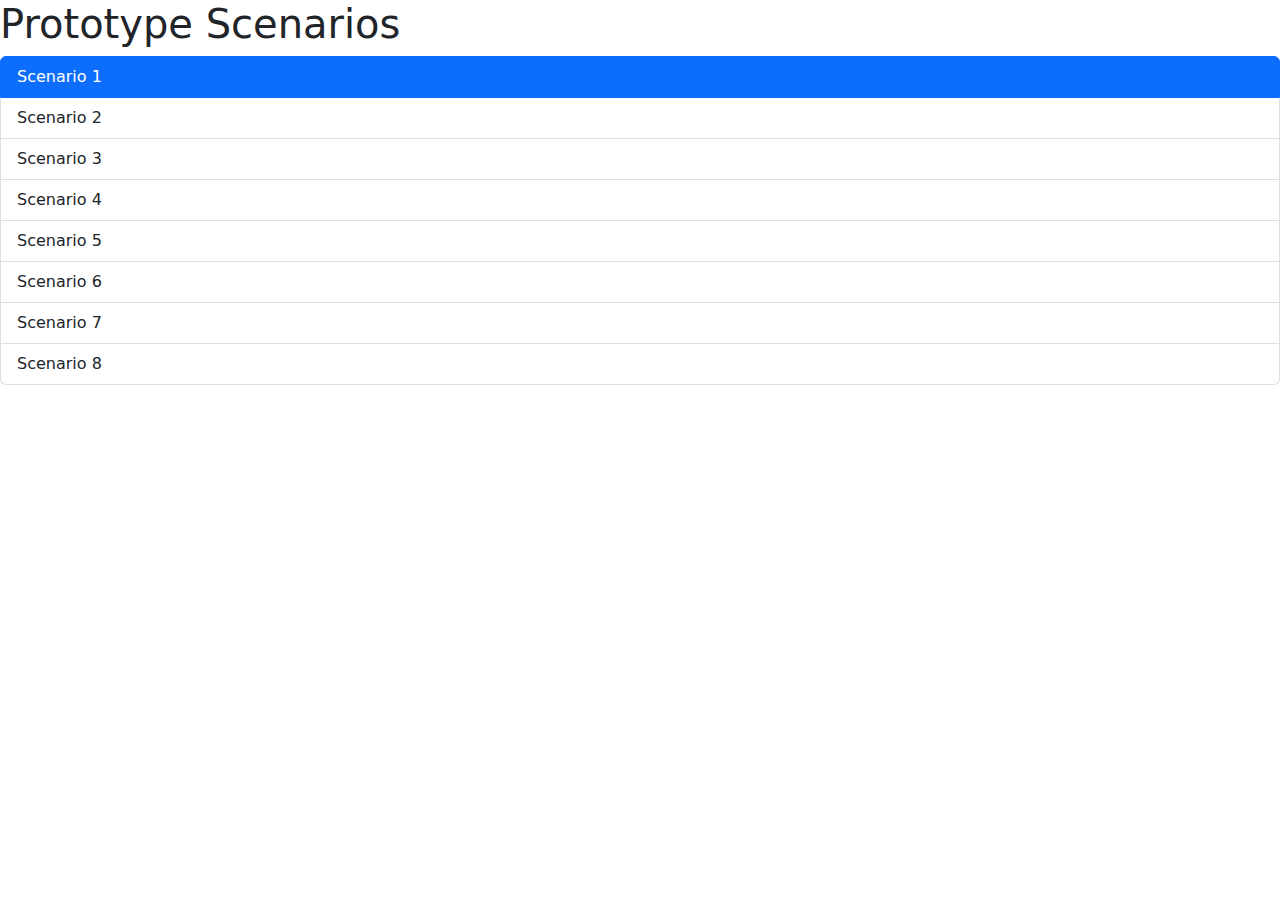
<file: PrototypeHomePage.html>
<!DOCTYPE html>
<html lang="en">
<head>
    <meta charset="UTF-8">
    <link rel="stylesheet" href="css/bootstrap.css">
    <title>Prototype Scenarios</title>
</head>
<body>
<h1>Prototype Scenarios</h1>
<div class="list-group">
    <a href="./Scenario1.html" class="list-group-item list-group-item-action active">Scenario 1</a>
    <a href="./Scenario2.html" class="list-group-item list-group-item-action">Scenario 2</a>
    <a href="./Scenario3.html" class="list-group-item list-group-item-action">Scenario 3</a>
    <a href="./Scenario4.html" class="list-group-item list-group-item-action">Scenario 4</a>
    <a href="./Scenario5.html" class="list-group-item list-group-item-action">Scenario 5</a>
    <a href="./Scenario6.html" class="list-group-item list-group-item-action">Scenario 6</a>
    <a href="./Scenario7.html" class="list-group-item list-group-item-action">Scenario 7</a>
    <a href="./Scenario8.html" class="list-group-item list-group-item-action">Scenario 8</a>
</div>

</body>
</html>
</file>
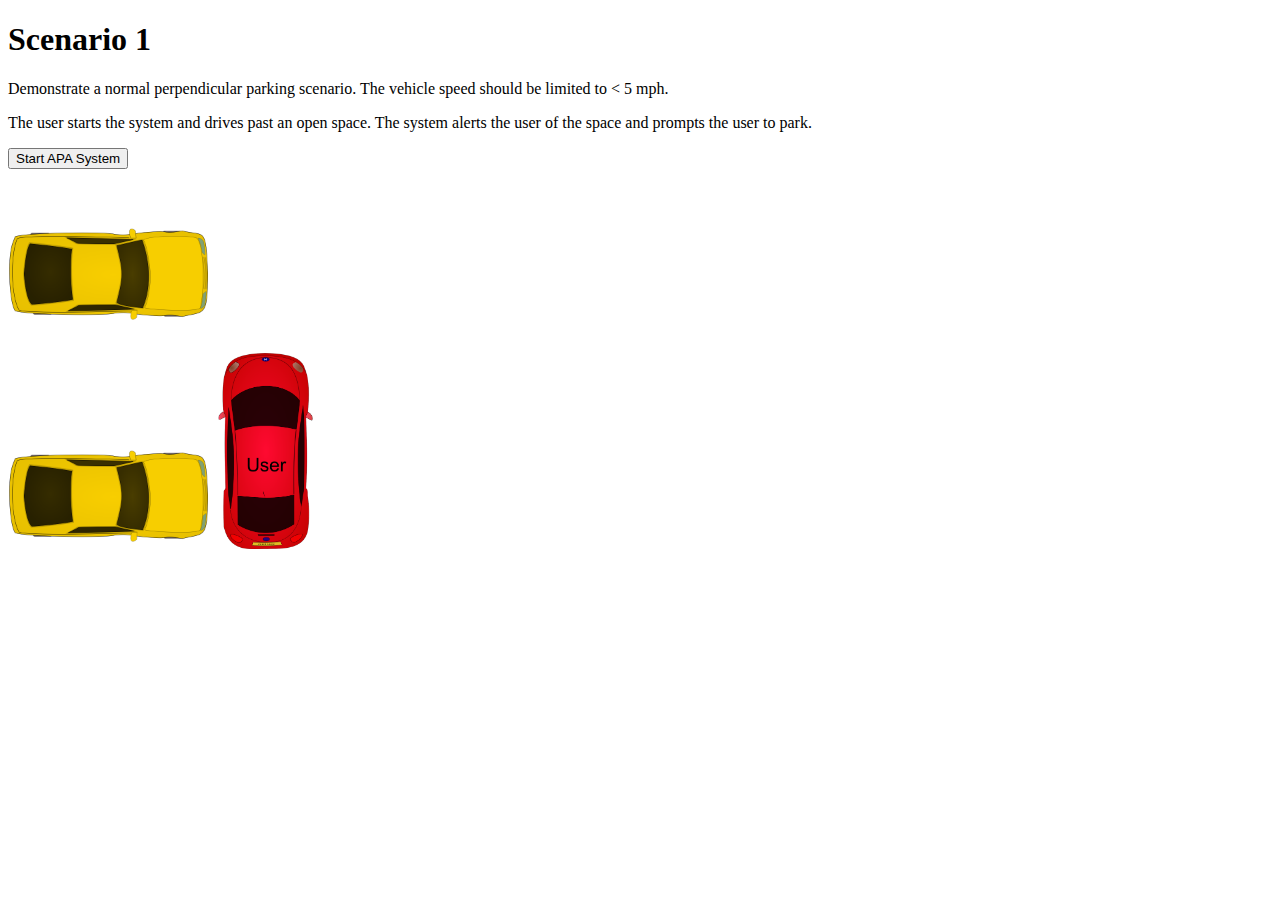
<file: Scenario1.html>
<!DOCTYPE html>
<html lang="en" xmlns="http://www.w3.org/1999/html">
<head>
    <meta charset="UTF-8">
    <title>APA1 Scenario 1</title>
    <style>

        .parent {
            position: relative;
        }

        .child {
            position: absolute;
            margin-bottom: 5px;
            margin-top: 5px;
        }

        #user-car {
            top: 200px;
            left: 210px;
        }

        .animate-scan {
            animation-name: move-forward;
            animation-duration: 2s;
            animation-fill-mode: forwards;
        }

        .animate-park {
            animation: perpendicular-park 2s;
            /* Preserve the effect of the animation at ending */
            animation-fill-mode: forwards;
        }

        .reset {
            animation-name: reset;
            animation-fill-mode: forwards;
        }

        @keyframes reset {
            from {
                margin-top:100px;
                margin-left: 0px;
            }
            to {
                margin-top: 200px;
                margin-left: 220px;
            }
        }

        @keyframes move-forward {

            from {
                margin-top: 200px;
                margin-left: 220px;
            }

            to {
                margin-top: 0px;
                margin-left: 220px;
            }
        }

        @keyframes perpendicular-park {
            from {
                margin-top: 0px;
                margin-left: 220px;
            }
            50% {
                margin-top: 85px;
                margin-left: 220px;
            }
            to {
                margin-top:115px;
                margin-left: 50px;
                -webkit-transform: rotate(90deg);
            }
        }
    </style>
</head>
<body>
    <h1>Scenario 1</h1>
    <p>Demonstrate a normal perpendicular parking scenario. The vehicle speed should be limited to < 5 mph. </p>
    <p>The user starts the system and drives past an open space. The system alerts the user of the space and prompts
        the user to park. </p>
    <div class="parent">
        <button onclick="scan()" style="alignment: right">Start APA System</button>
        <div id="afterPark" style="display: none">
            <button onclick="park()" style="alignment: right">Park</button> <br>
            <button onclick="back()" style="alignment: right">Reset</button>
        </div>
        <br>
        <div id="beforePark" class="child parked-cars" style="display: inline-block">
            <img src="./img/car_topview_right.png" width="200" alt="Image of yellow car facing right"><br><br>
            <img src="./img/car_topview_right.png" width="200" alt="Image of yellow car facing right">
        </div>
        <div id="user-car" class="child" style="display: inline-block">
            <img id="user-car-img" src="./img/red_user_car.png" width="95" alt="Image of red car facing the top of the page with 'user' label">
        </div>
    </div>
    <script>
        function scan() {
            var targetElement = document.getElementById("user-car");
            // Changing user-car's class to "animate-scan" triggers the animations
            targetElement.className = "animate-scan";

            var after = document.getElementById("afterPark");
            after.style.display = "block";
        }
        function park() {
            console.log("Parking");
            var targetElement = document.getElementById("user-car");
            targetElement.className = "animate-park";
        }
        function back() {
            var targetElement = document.getElementById("user-car");
            targetElement.className = "reset";

            var after = document.getElementById("afterPark");
            after.style.display = "none";
        }
    </script>
</body>
</html>
</file>
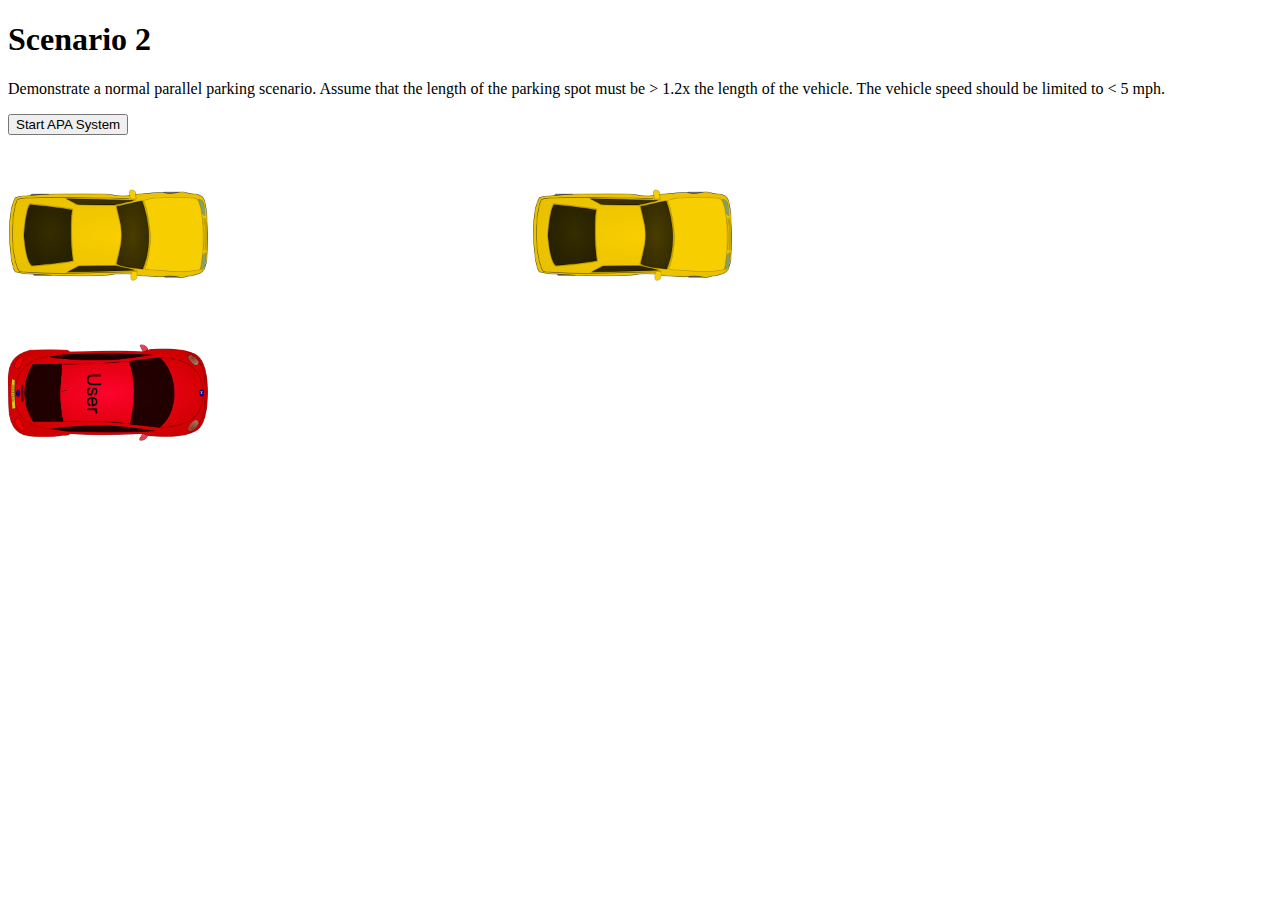
<file: Scenario2.html>
<!DOCTYPE html>
<html lang="en">
<head>
    <meta charset="UTF-8">
    <title>APA1 Scenario 2</title>
    <style>
        .parent {
            position: relative;
        }

        .child {
            position: absolute;
            margin-bottom: 5px;
            margin-top: 5px;
        }

        .animate-scan {
            animation-name: move-forward;
            animation-duration: 2s;
            animation-fill-mode: forwards;
        }

        .animate-park {
            animation: parallel-park 4s;
            /* Preserve the effect of the animation at ending */
            animation-fill-mode: forwards;
        }

        .reset {
            animation-name: reset;
            animation-fill-mode: forwards;
        }

        @keyframes reset {
            to {
                margin-top: 0px;
                margin-right: -200px;
            }
        }

        @keyframes move-forward {

            from {
                margin-top: 0px;
                margin-right: 120px;
            }

            to {
                margin-top: 0px;
                margin-left: 500px;
            }
        }

        @keyframes move_backward {
            from {
                margin-top: 0px;
                margin-left: 300px;
            }
            to {
                margin-top: 0px;
                margin-left: 250px;
            }
        }

        @keyframes parallel-park {
            from {
                margin-top: 0px;
                margin-left: 500px;
            }
            50% {
                margin-left: 250px;
                margin-top: 30px;
                -webkit-transform: rotate(18deg);
            }
            to {
                margin-top:-150px;
                margin-left: 250px;
            }
        }
    </style>
</head>
<body>
    <h1>Scenario 2</h1>
    <p>Demonstrate a normal parallel parking scenario. Assume that the length of the parking spot must be > 1.2x the length of the vehicle. The vehicle speed should be limited to < 5 mph.</p>
    <div class="parent">
        <button onclick="scan()" style="alignment: right">Start APA System</button>
        <div id="afterPark" style="display: none">
            <button onclick="park()" style="alignment: right">Park</button> <br>
            <button onclick="back()" style="alignment: right">Reset</button>
        </div>
    </div>
    <div id="beforePark">
        <img src="./img/car_topview_right.png" width="200" style="margin-right: 200px" alt="Image of yellow car facing right">
        <img src="./img/car_topview_right.png" width="200" style="margin-left: 120px" alt="Image of yellow car facing right"><br>
    </div>
    <div id="user-car" class="child">
        <img src="./img/red_user_car_right.png" width="200" alt="Image of red car facing right with 'user' label">
    </div>

<script>
    function scan() {
        var targetElement = document.getElementById("user-car");
        // Changing user-car's class to "animate-scan" triggers the animations
        targetElement.className = "animate-scan";

        var after = document.getElementById("afterPark");
        after.style.display = "block";
    }

    function park() {
        console.log("Parking");
        var targetElement = document.getElementById("user-car");
        targetElement.className = "animate-park";
    }

    function back() {
        var targetElement = document.getElementById("user-car");
        targetElement.className = "reset";

        var after = document.getElementById("afterPark");
        after.style.display = "none";
    }
</script>

</body>
</html>
</file>
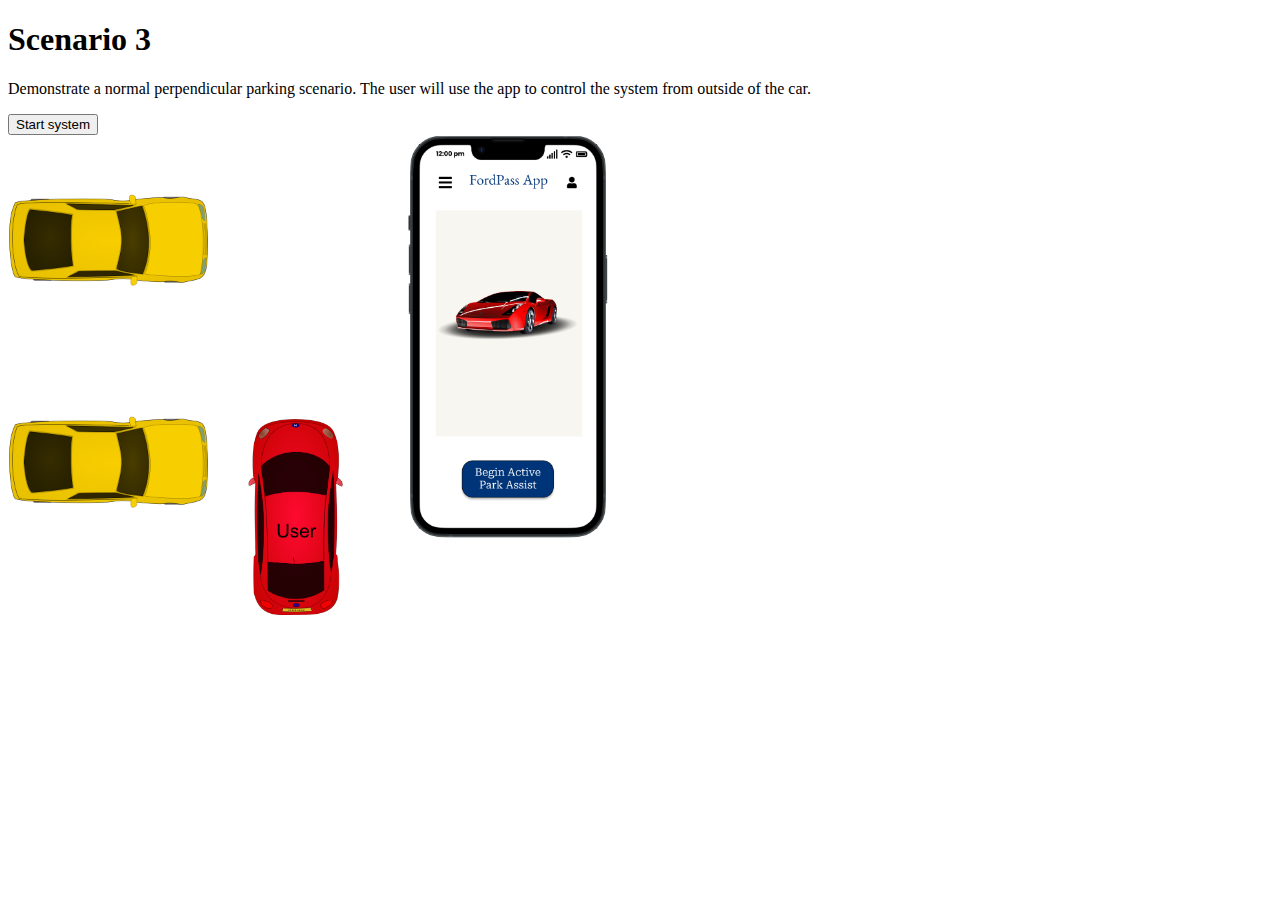
<file: Scenario3.html>
<!DOCTYPE html>
<html lang="en" xmlns="http://www.w3.org/1999/html">
<head>
    <meta charset="UTF-8">
    <title>APA1 Scenario 3</title>
    <style>

        .parent {
            position: relative;
        }

        .app {
            position: absolute;
            margin-left: 400px;
        }

        .child {
            position: absolute;
            margin-bottom: 5px;
            margin-top: 5px;
        }

        #user-car {
            top: 300px;
            left: 240px;
        }

        .animate-scan {
            animation-name: move-forward;
            animation-duration: 2s;
            animation-fill-mode: forwards;
        }

        .animate-park {
            animation: perpendicular-park 2s;
            /* Preserve the effect of the animation at ending */
            animation-fill-mode: forwards;
        }

        .reset {
            animation-name: reset;
            animation-fill-mode: forwards;
        }

        @keyframes reset {
            from {
                margin-top:100px;
                margin-left: 0px;
            }
            to {
                margin-top: 300px;
                margin-left: 240px;
            }
        }

        @keyframes move-forward {

            from {
                margin-top: 300px;
                margin-left: 240px;
            }

            to {
                margin-top: 0px;
                margin-left: 240px;
            }
        }

        @keyframes perpendicular-park {
            from {
                margin-top: 0px;
                margin-left: 240px;
            }
            50% {
                margin-top: 85px;
                margin-left: 240px;
            }
            to {
                margin-top:115px;
                margin-left: 50px;
                -webkit-transform: rotate(90deg);
            }
        }
    </style>
</head>
<body>
<h1>Scenario 3</h1>
<p>Demonstrate a normal perpendicular parking scenario. The user will use the app to control the system from outside of the car. </p>
<div class="parent">
    <button id="startButton" onclick="start()" style="alignment: right">Start system</button>
    <button id="parkTypeButton" onclick="drive()" style="alignment: right; display: none;">Perpendicular</button>
    <button id="scanButton" onclick="scanning()" style="alignment: right; display: none;">Drive</button>
    <div id="afterPark" style="display: none">
        <button onclick="park()" style="alignment: right">Park</button> <br>
        <button onclick="back()" style="alignment: right">Reset</button>
    </div>
    <div class="app">
        <img style="display: block; left: 200px" id="appBegin" src="img/StartSystemApp.png" width="200" alt="FordPass App image">
        <img style="display: none; left: 200px" id="appParkingType" src="img/ParkingTypeApp.png" width="200" alt="FordPass App image">
        <img style="display: none; left: 200px" id="appScanning" src="img/ScanningApp.png" width="200" alt="FordPass App image">
        <img style="display: none; left: 200px" id="appSpotDetected" src="./img/SpotDetectedApp.png" width="200" alt="FordPass App image">
        <img style="display: none; left: 200px" id="appEnd" src="./img/ManeuverCompleteApp.png" width="200" alt="FordPass App image">
    </div>
    <br>
    <div id="beforePark" class="child parked-cars" style="display: inline-block">
        <img src="./img/car_topview_right.png" width="200" alt="Image of yellow car facing right">
        <br><br>
        <img src="./img/car_topview_right.png" width="200" alt="Image of yellow car facing right">
    </div>
    <div id="user-car" class="child" style="display: inline-block">
        <img id="user-car-img" src="./img/red_user_car.png" width="95" alt="Image of red car facing the top of the page with 'user' label">
    </div>
</div>
<script>
    /* Display Spot Detected App and Park and Reset Buttons. */
    function scanning() {
        var targetElement = document.getElementById("user-car");
        // Changing user-car's class to "animate-scan" triggers the animations
        targetElement.className = "animate-scan";

        var after = document.getElementById("afterPark");
        after.style.display = "block";

        var app1 = document.getElementById("appSpotDetected");
        app1.style.display = "block";

        var app2 = document.getElementById("appEnd");
        app2.style.display = "none";

        var app3 = document.getElementById("appBegin");
        app3.style.display = "none";

        var app4 = document.getElementById("appParkingType");
        app4.style.display = "none";

        var app5 = document.getElementById("parkTypeButton");
        app5.style.display = "none";

        var app6 = document.getElementById("appScanning");
        app6.style.display = "none";

        var app6 = document.getElementById("scanButton");
        app6.style.display = "none";
    }

    /* Display Maneuver Complete App */
    function park() {
        console.log("Parking");
        var targetElement = document.getElementById("user-car");
        targetElement.className = "animate-park";

        var app = document.getElementById("appEnd");
        app.style.display = "block";

        var app = document.getElementById("appSpotDetected");
        app.style.display = "none";

        var app = document.getElementById("scanButton");
        app.style.display = "none";
    }

    /* Reset to original positions */
    function back() {
        var targetElement = document.getElementById("user-car");
        targetElement.className = "reset";

        var app = document.getElementById("startButton");
        app.style.display = "block";

        var after = document.getElementById("afterPark");
        after.style.display = "none";

        var app = document.getElementById("appBegin");
        app.style.display = "block";

        var app = document.getElementById("appEnd");
        app.style.display = "none";

        var app = document.getElementById("appSpotDetected");
        app.style.display = "none";

        var app = document.getElementById("scanButton");
        app.style.display = "none";
    }

    /* Display Parking Type App and Perpendicular button */
    function start() {
        var after = document.getElementById("afterPark");
        after.style.display = "none";

        var app = document.getElementById("appParkingType");
        app.style.display = "block";

        var app = document.getElementById("parkTypeButton");
        app.style.display = "block";

        var app = document.getElementById("appBegin");
        app.style.display = "none";

        var app = document.getElementById("appEnd");
        app.style.display = "none";

        var app = document.getElementById("appSpotDetected");
        app.style.display = "none";

        var app = document.getElementById("startButton");
        app.style.display = "none";
    }

    /* Display Scanning Please Drive App*/
    function drive() {
        var app = document.getElementById("appScanning");
        app.style.display = "block";

        var app = document.getElementById("scanButton");
        app.style.display = "block";

        var app = document.getElementById("appParkingType");
        app.style.display = "none";

        var app = document.getElementById("parkTypeButton");
        app.style.display = "none";

        var app = document.getElementById("appBegin");
        app.style.display = "none";

        var app = document.getElementById("appEnd");
        app.style.display = "none";

        var app = document.getElementById("appSpotDetected");
        app.style.display = "none";

        var app = document.getElementById("startButton");
        app.style.display = "none";
    }
</script>
</body>
</html>
</file>
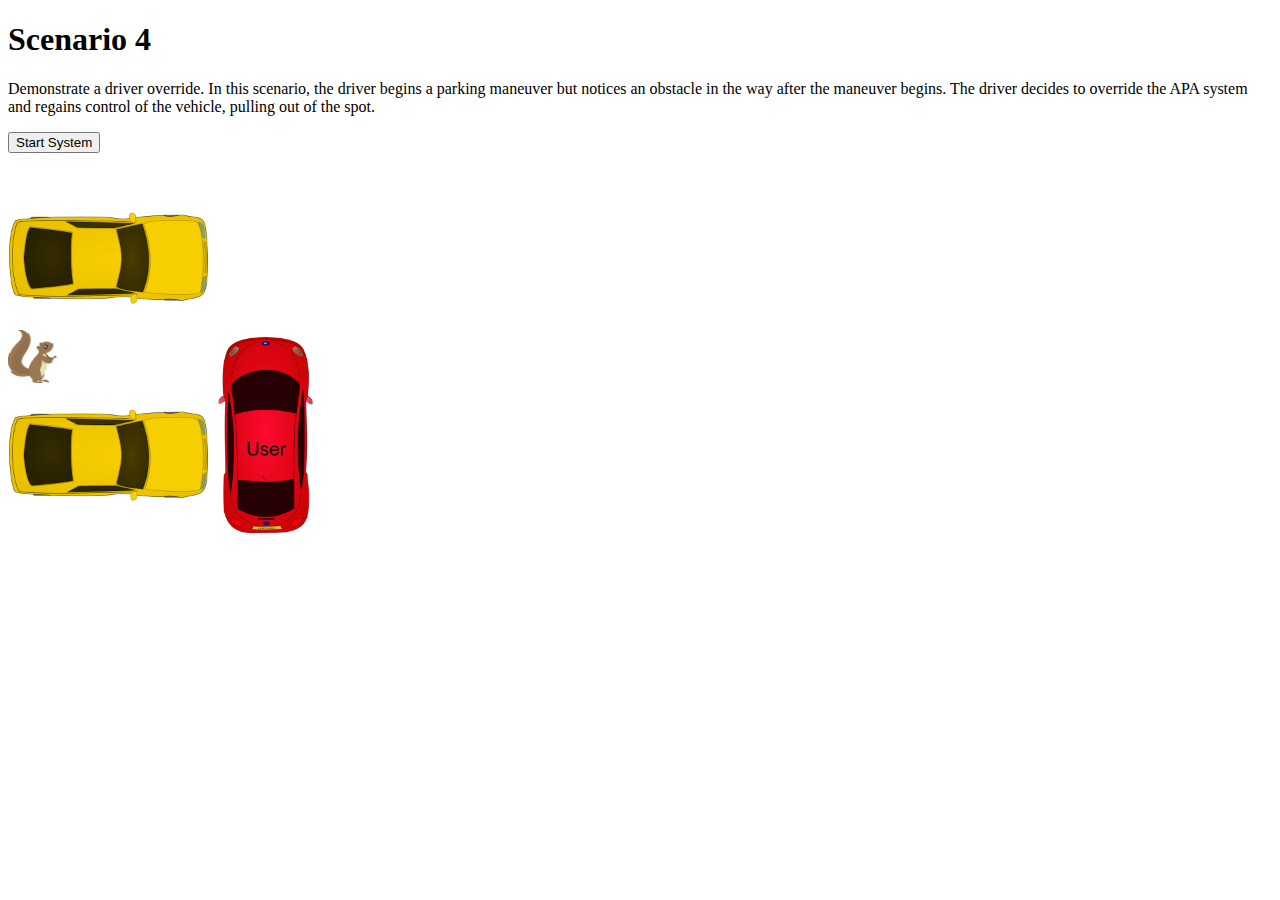
<file: Scenario4.html>
<!DOCTYPE html>
<html lang="en" xmlns="http://www.w3.org/1999/html">
<head>
    <meta charset="UTF-8">
    <title>APA1 Scenario 4</title>
    <style>

        .parent {
            position: relative;
        }

        .child {
            position: absolute;
            margin-bottom: 5px;
            margin-top: 5px;
        }

        #user-car {
            top: 200px;
            left: 210px;
        }

        .animate-scan {
            animation-name: move-forward;
            animation-duration: 2s;
            animation-fill-mode: forwards;
        }

        .animate-park {
            animation: perpendicular-park 2s;
            /* Preserve the effect of the animation at ending */
            animation-fill-mode: forwards;
        }

        .reset {
            animation-name: reset;
            animation-fill-mode: forwards;
        }

        @keyframes reset {
            from {
                margin-top:100px;
                margin-left: 0px;
            }
            to {
                margin-top: 200px;
                margin-left: 220px;
            }
        }

        @keyframes move-forward {

            from {
                margin-top: 200px;
                margin-left: 220px;
            }

            to {
                margin-top: 0px;
                margin-left: 220px;
            }
        }

        @keyframes perpendicular-park {
            from {
                margin-top: 0px;
                margin-left: 220px;
            }
            to {
                margin-top: 85px;
                margin-left: 220px;
                -webkit-transform: rotate(80deg);
            }
            /*to {
                margin-top:115px;
                margin-left: 50px;
                -webkit-transform: rotate(90deg);
            }*/
        }
    </style>
</head>
<body>
<h1>Scenario 4</h1>
<p>Demonstrate a driver override. In this scenario, the driver begins a parking maneuver but notices an obstacle in the
way after the maneuver begins. The driver decides to override the APA system and regains control of the vehicle, pulling
out of the spot. </p>
<div class="parent">
    <button onclick="scan()" style="alignment: right">Start System</button>
    <div id="override-button" style="display: none;">
        <button onclick="override()">Override</button>
    </div>
    <div id="afterPark" style="display: none">
        <button onclick="park()" style="alignment: right">Park</button> <br>
        <button onclick="back()" style="alignment: right">Reset</button>
    </div>
    <br>
    <div id="beforePark" class="child parked-cars" style="display: inline-block">
        <img src="./img/car_topview_right.png" width="200" style="margin-bottom: -32px" alt="Image of yellow car facing right"><br>
        <img src="./img/squirrel.png" width="49" alt="Squirrel"><br>
        <img src="./img/car_topview_right.png" width="200" style="margin-top: -32px"alt="Image of yellow car facing right">
    </div>
    <div id="user-car" class="child" style="display: inline-block">
        <img id="user-car-img" src="./img/red_user_car.png" width="95" alt="Image of red car facing the top of the page with 'user' label">
    </div>
</div>
<script>
    function scan() {
        var targetElement = document.getElementById("user-car");
        // Changing user-car's class to "animate-scan" triggers the animations
        targetElement.className = "animate-scan";
        targetElement.style.animationDirection = "normal";

        var after = document.getElementById("afterPark");
        after.style.display = "block";
    }
    function park() {
        var targetElement = document.getElementById("user-car");
        targetElement.style.animationDirection = "normal";
        targetElement.className = "animate-park";

        var overrideButton = document.getElementById("override-button");
        overrideButton.style.display = "block";
    }
    function back() {
        var targetElement = document.getElementById("user-car");
        targetElement.style.animationDirection = "normal";
        targetElement.className = "reset";

        var after = document.getElementById("afterPark");
        after.style.display = "none";
        var override = document.getElementById("override-button");
        override.style.display = "none";
    }
    
    function override() {
        var targetElement = document.getElementById("user-car");
        targetElement.className = "animate-park";
        //targetElement.style.animationPlayState = "paused";
        targetElement.style.animationDirection = "reverse";
        //targetElement.style.animationPlayState = "running";
    }
</script>
</body>
</html>
</file>
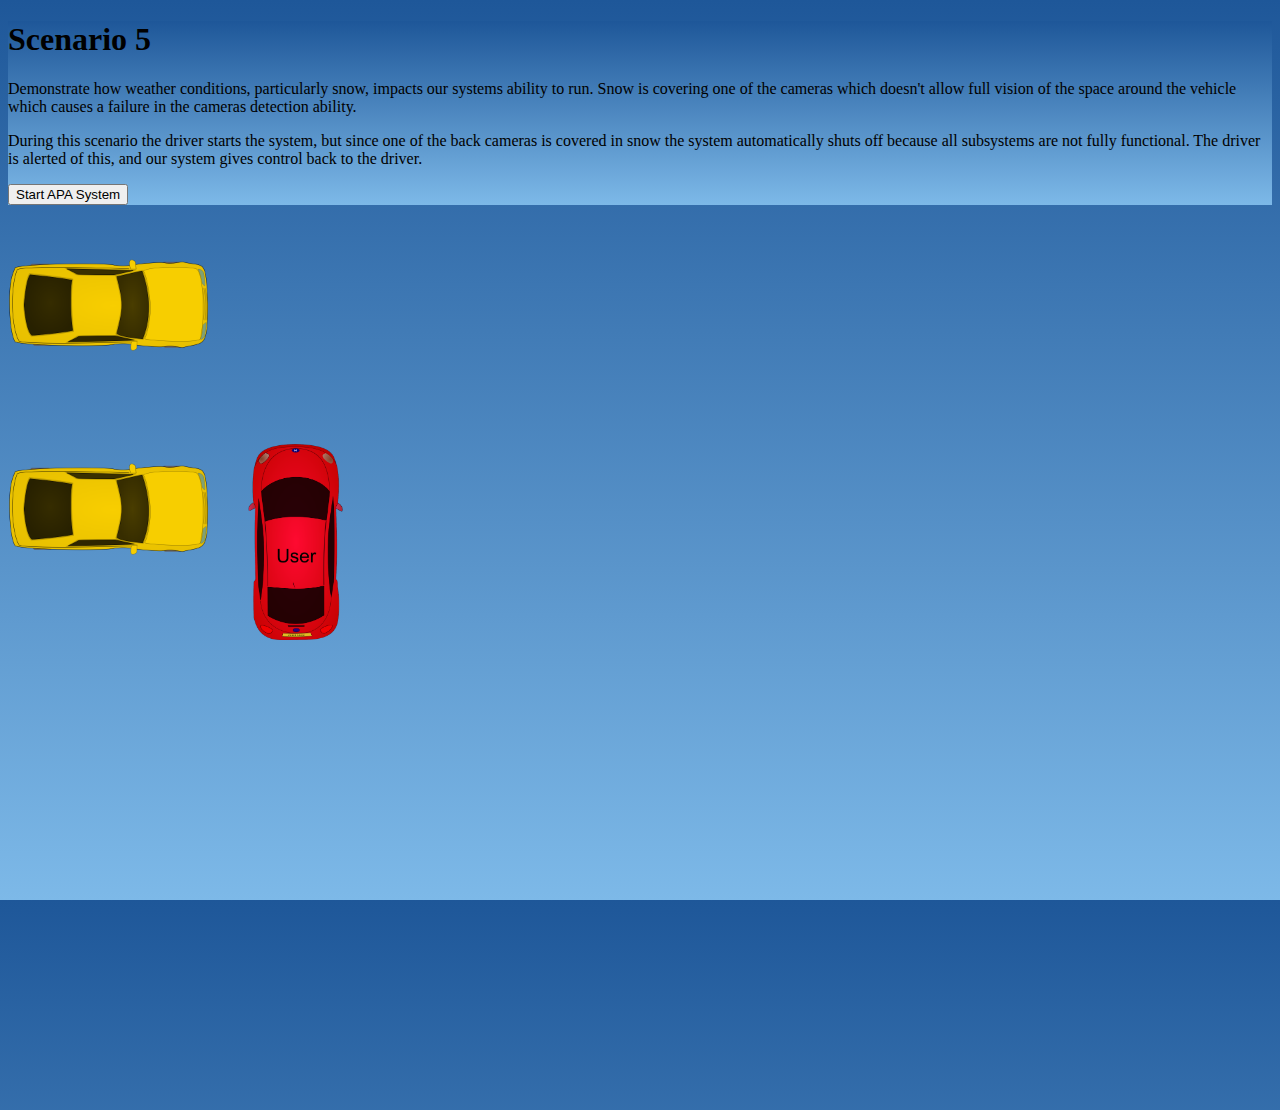
<file: Scenario5.html>
<!DOCTYPE html>
<html lang="en">
<head>
    <meta charset="UTF-8">
    <title>APA1 Scenario5</title>
    <style>

        html, body {
            background: #1e5799; /* Old browsers */
            background: -moz-linear-gradient(top,  #1e5799 0%, #7db9e8 100%); /* FF3.6+ */
            background: -webkit-gradient(linear, left top, left bottom, color-stop(0%,#1e5799), color-stop(100%,#7db9e8)); /* Chrome,Safari4+ */
            background: -webkit-linear-gradient(top,  #1e5799 0%,#7db9e8 100%); /* Chrome10+,Safari5.1+ */
            background: -o-linear-gradient(top,  #1e5799 0%,#7db9e8 100%); /* Opera 11.10+ */
            background: -ms-linear-gradient(top,  #1e5799 0%,#7db9e8 100%); /* IE10+ */
            background: linear-gradient(to bottom,  #1e5799 0%,#7db9e8 100%); /* W3C */
            filter: progid:DXImageTransform.Microsoft.gradient( startColorstr='#1e5799', endColorstr='#7db9e8',GradientType=0 ); /* IE6-9 */
            min-height:100%;
        }

        .snowflakes {
            width: 100%; height: 1200px;
            position: absolute; top: -90px; left: 0;
        }

        i, i:after, i:before { background: white; }
        i {
            display: inline-block;
            -webkit-animation: snowflakes 3s linear 2s 20;
            -moz-animation: snowflakes 3s linear 2s 20;
            position: relative;
        }
        i:after, i:before {
            height: 100%;
            width: 100%;
            content: ".";
            position: absolute;
            top: 0px;
            left: 0px;
            -webkit-transform: rotate(120deg);
        }
        i:before { -webkit-transform: rotate(240deg); }

        @-webkit-keyframes snowflakes {
            0% {
                -webkit-transform: translate3d(0,0,0) rotate(0deg) scale(0.6);
            }
            100% {
                -webkit-transform: translate3d(15px, 1200px, 0px) rotate(360deg) scale(0.6);
            }
        }

        .snowflakes i:nth-child(3n) {
            width: 16px; height: 4px;
            -webkit-animation-duration: 4s;
            -webkit-animation-iteration-count: 30;
            -webkit-transform-origin: right -45px;
        }

        .snowflakes i:nth-child(3n+1) {
            width: 24px; height: 6px;
            -webkit-animation-duration: 6s;
            -webkit-animation-iteration-count: 45;
            -webkit-transform-origin: right -30px;
        }

        .snowflakes i:nth-child(3n+2) {
            width: 32px; height: 8px;
            -webkit-animation-duration: 8s;
            -webkit-animation-iteration-count: 60;
            -webkit-transform-origin: right -15px;
        }

        /* different delays so they don't all start at the same time */
        .snowflakes i:nth-child(7n) {
            opacity:.3;
            -webkit-animation-delay: 0s;
            -webkit-animation-timing-function:ease-in;
        }
        .snowflakes i:nth-child(7n+1) {
            opacity:.4;
            -webkit-animation-delay: 1s;
            -webkit-animation-timing-function:ease-out;
        }
        .snowflakes i:nth-child(7n+2) {
            opacity:.5;
            -webkit-animation-delay: 1.5s;
            -webkit-animation-timing-function:linear;
        }
        .snowflakes i:nth-child(7n+3) {
            opacity:.6;
            -webkit-animation-delay: 2s;
            -webkit-animation-timing-function:ease-in;
        }
        .snowflakes i:nth-child(7n+4) {
            opacity:.7;
            -webkit-animation-delay: 2.5s;
            -webkit-animation-timing-function:linear;
        }
        .snowflakes i:nth-child(7n+5) {
            opacity:.8;
            -webkit-animation-delay: 3s;
            -webkit-animation-timing-function:ease-out;
        }
        .snowflakes i:nth-child(7n+6) {
            opacity:.9;
            -webkit-animation-delay: 3.5s;
            -webkit-animation-timing-function:ease-in;
        }

        .parent {
            position: relative;
        }

        .child {
            position: absolute;
        }

        #user-car {
            top: 260px;
            left: 240px;
        }

        .animate-scan {
            animation-name: move-forward;
            animation-duration: 2s;
            animation-fill-mode: forwards;
        }


        @keyframes reset {
            from {
                margin-top:100px;
                margin-left: 0px;
            }
            to {
                margin-top: 200px;
                margin-left: 200px;
            }
        }

        @keyframes move-forward {

            from {
                margin-top: 200px;
                margin-left: 200px;
            }

            to {
                margin-top: 0px;
                margin-left: 200px;
            }
        }

        @keyframes perpendicular-park {
            from {
                margin-top: 0px;
                margin-left: 200px;
            }
            50% {
                margin-top: 70px;
                margin-left: 200px;
            }
            to {
                margin-top:100px;
                margin-left: 0px;
                -webkit-transform: rotate(90deg);
            }
        }


    </style>
</head>
<body>
<h1>Scenario 5</h1>
<p>Demonstrate how weather conditions, particularly snow, impacts our systems ability to run. Snow is covering one of the cameras which doesn't allow full vision of the space around the vehicle which causes a failure in the cameras detection ability.</p>
<p>During this scenario the driver starts the system, but since one of the back cameras is covered in snow the system automatically shuts off because all subsystems are not fully functional. The driver is alerted of this, and our system gives control back to the driver.</p>
<!--Refernce: https://codepen.io/iautomation/pen/VYexBz-->
<div class="snowflakes"><i></i><i></i><i></i><i></i><i></i><i></i><i></i><i></i><i></i><i></i><i></i><i></i><i></i><i></i><i></i><i></i><i></i><i></i><i></i><i></i><i></i><i></i><i></i><i></i><i></i><i></i><i></i><i></i><i></i><i></i><i></i><i></i><i></i><i></i><i></i><i></i><i></i><i></i><i></i><i></i><i></i><i></i><i></i><i></i><i></i><i></i><i></i><i></i><i></i><i></i><i></i><i></i><i></i><i></i><i></i><i></i><i></i><i></i><i></i><i></i><i></i><i></i><i></i><i></i><i></i><i></i><i></i><i></i><i></i><i></i><i></i><i></i><i></i><i></i><i></i><i></i><i></i><i></i><i></i><i></i><i></i><i></i><i></i><i></i></div>
<div class="parent">
    <button onclick="scan()" style="alignment: right">Start APA System</button>
    <div id="afterPark" style="display: none">
        <button onclick="park()" style="alignment: right">Park</button> <br>
        <button onclick="back()" style="alignment: right">Reset</button>
    </div>
    <br>
    <div id="beforePark" class="child parked-cars" style="display: inline-block">
        <img src="./img/car_topview_right.png" width="200" alt="Image of yellow car facing right"><br>
        <img src="./img/car_topview_right.png" width="200" alt="Image of yellow car facing right">
    </div>
    <div id="user-car" class="child" style="display: inline-block">
        <img id="user-car-img" src="./img/red_user_car.png" width="95" alt="Image of red car facing the top of the page with 'user' label">
    </div>

</div>
<script>
    function scan() {
        alert("Failure in radar and camera system! Unable to perform your request!");

    }


</script>
</body>
</html>
</file>
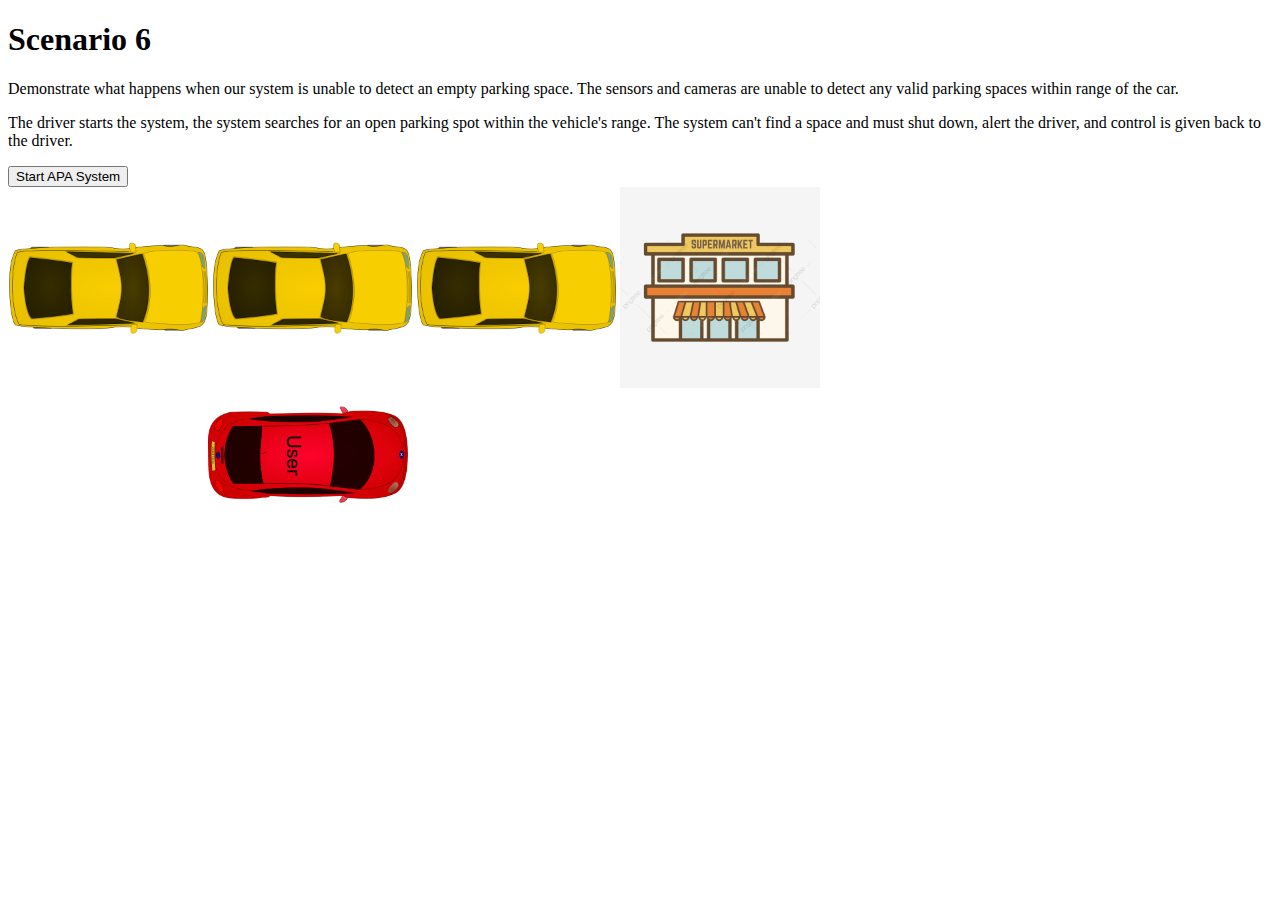
<file: Scenario6.html>
<!DOCTYPE html>
<html lang="en">
<head>
    <meta charset="UTF-8">
    <title>APA1 Scenario6</title>
    <style>

        .parent {
            position: relative;
        }

        .child {
            position: absolute;
        }

        #user-car {
            top: 200px;
            left: 200px;
        }

        .animate-scan {
            animation-name: move-forward;
            animation-duration: 2s;
            animation-fill-mode: forwards;
        }

        .animate-park {
            animation: perpendicular-park 2s;
            /* Preserve the effect of the animation at ending */
            animation-fill-mode: forwards;
        }

        .reset {
            animation-name: reset;
            animation-fill-mode: forwards;
        }

        @keyframes reset {
            from {
                margin-top:100px;
                margin-left: 0px;
            }
            to {
                margin-top: 200px;
                margin-left: 200px;
            }
        }

        @keyframes move-forward {

            from {
                margin-top: 200px;
                margin-left: 200px;
            }

            to {
                margin-top: 0px;
                margin-left: 200px;
            }
        }

        @keyframes perpendicular-park {
            from {
                margin-top: 0px;
                margin-left: 200px;
            }
            50% {
                margin-top: 70px;
                margin-left: 200px;
            }
            to {
                margin-top:100px;
                margin-left: 0px;
                -webkit-transform: rotate(90deg);
            }
        }
    </style>
</head>
<body>
<h1>Scenario 6</h1>
<p>Demonstrate what happens when our system is unable to detect an empty parking space. The sensors and cameras are unable to detect any valid parking spaces within range of the car.
</p>
<p>The driver starts the system, the system searches for an open parking spot within the vehicle's range. The system can't find a space and must shut down, alert the driver, and control is given back to the driver.
</p>
<div class="parent">
    <button onclick="scan()" style="alignment: right">Start APA System</button>
    <div id="afterPark" style="display: none">
        <button onclick="park()" style="alignment: right">Park</button> <br>
        <button onclick="back()" style="alignment: right">Reset</button>
    </div>
    <br>
    <div id="beforePark" class="child parked-cars" style="display: inline-block">
        <img src="./img/car_topview_right.png" width="200" alt="Image of yellow car facing right">
        <img src="./img/car_topview_right.png" width="200" alt="Image of yellow car facing right">
        <img src="./img/car_topview_right.png" width="200" alt="Image of yellow car facing right">
        <img src="./img/supermarket.png" width="200" alt="Image of supermarket">
    </div>
    <div id="user-car" class="child" style="display: inline-block">
        <div style="position: absolute; top: 40px"><img src="./img/red_user_car_right.png" width="200" alt="Image of red car facing right with 'user' label"></div>
    </div>
</div>
<script>
    function scan() {
        alert("Could not find a spot to park! Unable to perform your request!");
        //var targetElement = document.getElementById("user-car");
        // Changing user-car's class to "animate-scan" triggers the animations
        //targetElement.className = "animate-scan";

        //var after = document.getElementById("afterPark");
        //after.style.display = "block";
    }
    /*function park() {
        console.log("Parking");
        var targetElement = document.getElementById("user-car");
        targetElement.className = "animate-park";
    }*/
    function back() {
        var targetElement = document.getElementById("user-car");
        targetElement.className = "reset";

        var after = document.getElementById("afterPark");
        after.style.display = "none";
    }
</script>
</body>
</html>
</file>
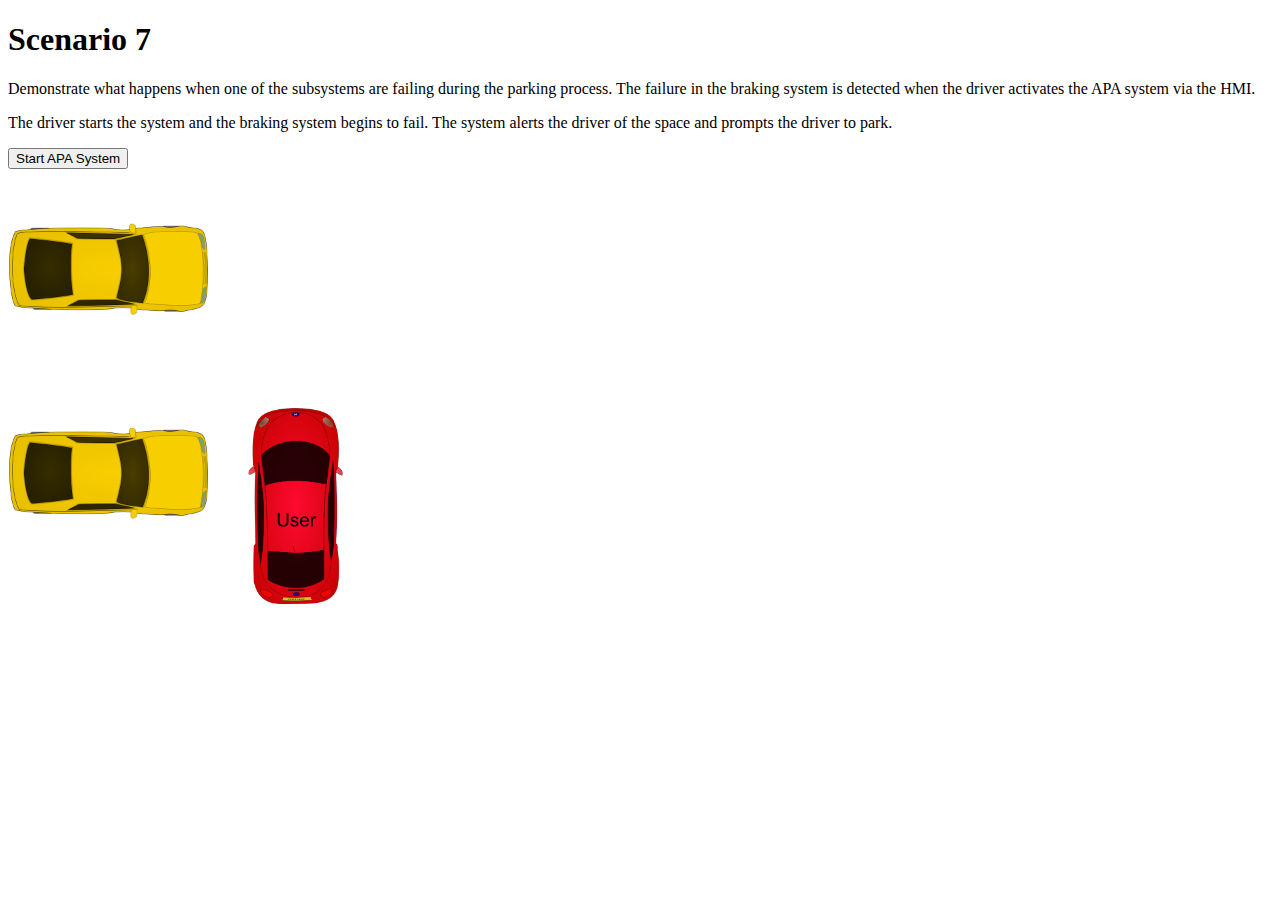
<file: Scenario7.html>
<!DOCTYPE html>
<html lang="en">
<head>
    <meta charset="UTF-8">
    <title>APA1 Scenario7</title>
    <style>

        .parent {
            position: relative;
        }

        .child {
            position: absolute;
        }

        #user-car {
            top: 260px;
            left: 240px;
        }

        .animate-scan {
            animation-name: move-forward;
            animation-duration: 2s;
            animation-fill-mode: forwards;
        }

        .animate-park {
            animation: perpendicular-park 2s;
            /* Preserve the effect of the animation at ending */
            animation-fill-mode: forwards;
        }

        .reset {
            animation-name: reset;
            animation-fill-mode: forwards;
        }

        @keyframes reset {
            from {
                margin-top:100px;
                margin-left: 0px;
            }
            to {
                margin-top: 200px;
                margin-left: 200px;
            }
        }

        @keyframes move-forward {

            from {
                margin-top: 200px;
                margin-left: 200px;
            }

            to {
                margin-top: 0px;
                margin-left: 200px;
            }
        }

        @keyframes perpendicular-park {
            from {
                margin-top: 0px;
                margin-left: 200px;
            }
            50% {
                margin-top: 70px;
                margin-left: 200px;
            }
            to {
                margin-top:100px;
                margin-left: 0px;
                -webkit-transform: rotate(90deg);
            }
        }
    </style>
</head>
<body>
<h1>Scenario 7</h1>
<p>Demonstrate what happens when one of the subsystems are failing during the parking process. The failure in the braking system is detected when the driver activates the APA system via the HMI.</p>
<p>The driver starts the system and the braking system begins to fail. The system alerts the driver of the space and prompts the driver to park.  </p>
<div class="parent">
    <button onclick="scan()" style="alignment: right">Start APA System</button>
    <div id="afterPark" style="display: none">
        <button onclick="park()" style="alignment: right">Park</button> <br>
        <button onclick="back()" style="alignment: right">Reset</button>
    </div>
    <br>
    <div id="beforePark" class="child parked-cars" style="display: inline-block">
        <img src="./img/car_topview_right.png" width="200" alt="Image of yellow car facing right"><br>
        <img src="./img/car_topview_right.png" width="200" alt="Image of yellow car facing right">
    </div>
    <div id="user-car" class="child" style="display: inline-block">
        <img id="user-car-img" src="./img/red_user_car.png" width="95" alt="Image of red car facing the top of the page with 'user' label">
    </div>
</div>
<script>
    function scan() {
        alert("Failure in braking system! Unable to perform your request!");
        //var targetElement = document.getElementById("user-car");
        // Changing user-car's class to "animate-scan" triggers the animations
        //targetElement.className = "animate-scan";

        //var after = document.getElementById("afterPark");
        //after.style.display = "block";
    }
    /*function park() {
        console.log("Parking");
        var targetElement = document.getElementById("user-car");
        targetElement.className = "animate-park";
    }
    function back() {
        var targetElement = document.getElementById("user-car");
        targetElement.className = "reset";

        var after = document.getElementById("afterPark");
        after.style.display = "none";
    }*/
</script>
</body>
</html>
</file>
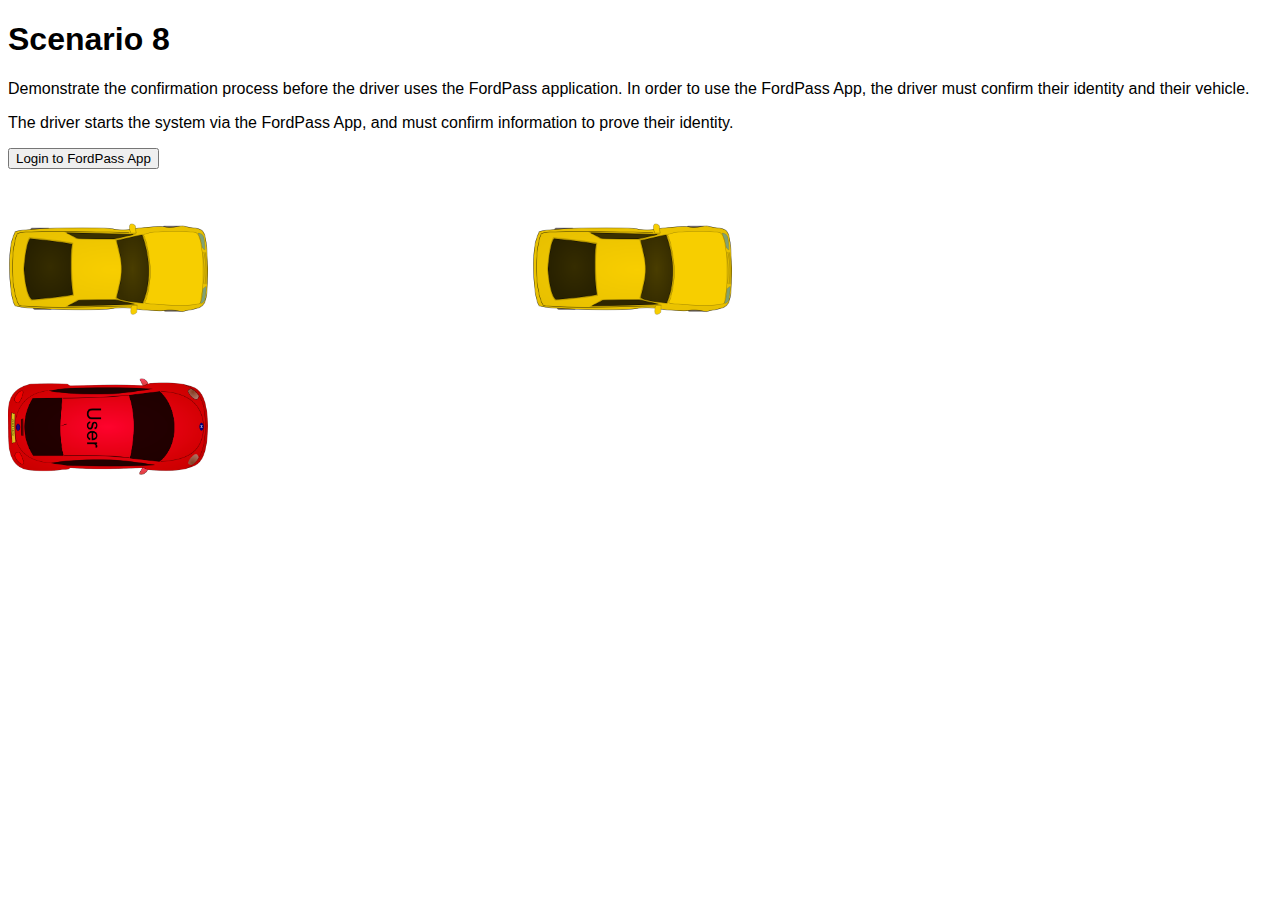
<file: Scenario8.html>
<!DOCTYPE html>
<html lang="en">
<head>
    <meta charset="UTF-8">
    <title>APA1 Scenario8</title>
    <style>
        body {font-family: Arial, Helvetica, sans-serif;}
        * {box-sizing: border-box;}

        /* Button used to open the contact form - fixed at the bottom of the page
        .open-button {
            background-color: #555;
            color: white;
            padding: 16px 20px;
            border: none;
            cursor: pointer;
            opacity: 0.8;
            position: fixed;
            /*bottom: 23px;
            right: 28px;
            width: 280px;
        }*/

        /* The popup form - hidden by default */
        .form-popup {
            display: none;
            position: fixed;
            bottom: 0;
            right: 15px;
            border: 3px solid #f1f1f1;
            z-index: 9;
        }

        /* Add styles to the form container */
        .form-container {
            max-width: 300px;
            padding: 10px;
            background-color: white;
        }

        /* Full-width input fields */
        .form-container input[type=text], .form-container input[type=password] {
            width: 100%;
            padding: 15px;
            margin: 5px 0 22px 0;
            border: none;
            background: #f1f1f1;
        }

        /* When the inputs get focus, do something */
        .form-container input[type=text]:focus, .form-container input[type=password]:focus {
            background-color: #ddd;
            outline: none;
        }

        /* Set a style for the submit/login button */
        .form-container .btn {
            background-color: #04AA6D;
            color: white;
            padding: 16px 20px;
            border: none;
            cursor: pointer;
            width: 100%;
            margin-bottom:10px;
            opacity: 0.8;
        }

        /* Add a red background color to the cancel button */
        .form-container .cancel {
            background-color: red;
        }

        /* Add some hover effects to buttons */
        .form-container .btn:hover, .open-button:hover {
            opacity: 1;
        }

        /* Set display to none for image*/
        #image {
            display: none;
        }

        .parent {
            position: relative;
        }

        .child {
            position: absolute;
            margin-bottom: 5px;
            margin-top: 5px;
        }

        .animate-scan {
            animation-name: move-forward;
            animation-duration: 2s;
            animation-fill-mode: forwards;
        }

        .animate-park {
            animation: parallel-park 4s;
            /* Preserve the effect of the animation at ending */
            animation-fill-mode: forwards;
        }

        .reset {
            animation-name: reset;
            animation-fill-mode: forwards;
        }

        @keyframes reset {
            to {
                margin-top: 0px;
                margin-right: -200px;
            }
        }

        @keyframes move-forward {

            from {
                margin-top: 0px;
                margin-right: -200px;
            }

            to {
                margin-top: 0px;
                margin-left: 500px;
            }
        }

        @keyframes move_backward {
            from {
                margin-top: 0px;
                margin-left: 300px;
            }
            to {
                margin-top: 0px;
                margin-left: 250px;
            }
        }

        @keyframes parallel-park {
            from {
                margin-top: 0px;
                margin-left: 500px;
            }
            50% {
                margin-left: 250px;
                margin-top: 30px;
                -webkit-transform: rotate(18deg);
            }
            to {
                margin-top:-150px;
                margin-left: 250px;
            }
        }
    </style>
</head>
<body>
<h1>Scenario 8</h1>
<p>Demonstrate the confirmation process before the driver uses the FordPass application. In order to use the FordPass App, the driver must confirm their identity and their vehicle.</p>
<p>The driver starts the system via the FordPass App, and must confirm information to prove their identity.
</p>


   <!--Add id to image
    <img id="image" src=
            "./img/mobile-app.png"
         alt="GFG image" />
</div>
<button type="button"
        onclick="show()" id="btnID">
    Confirm Identity
</button>-->

<div class="parent">
    <button id="login" class="open-button" onclick="openForm()">Login to FordPass App</button>

    <div class="form-popup" id="myForm">
        <form action="/action_page.php" class="form-container">
            <h1>Login</h1>

            <label for="email"><b>Email</b></label>
            <input type="text" placeholder="Enter Email" name="email" required>

            <label for="psw"><b>Password</b></label>
            <input type="password" placeholder="Enter Password" name="psw" required>

            <button type="button" class="btn" onclick="show()">Confirm Identity</button>
            <button type="button" class="btn cancel" onclick="closeForm()">Close</button>
        </form>
    </div>
    <div>
        <img id="image" src=
                "./img/mobile-app.png"
             alt="GFG image" />
    </div>

    <div class="parent">
        <div id="start-system" style="display: none">
            <button onclick="scan()" style="alignment: right">Start APA System</button>
        </div>
        <div id="afterPark" style="display: none">
            <button onclick="park()" style="alignment: right">Park</button> <br>
            <button onclick="back()" style="alignment: right">Reset</button>
        </div>
    </div>
    <div id="beforePark">
        <img src="./img/car_topview_right.png" width="200" style="margin-right: 200px" alt="Image of yellow car facing right">
        <img src="./img/car_topview_right.png" width="200" style="margin-left: 120px" alt="Image of yellow car facing right"><br>
    </div>
    <div id="user-car" class="child">
        <img src="./img/red_user_car_right.png" width="200" alt="Image of red car facing right with 'user' label">
    </div>
</div>
<script>

    function openForm() {
        document.getElementById("myForm").style.display = "block";
    }

    function closeForm() {
        document.getElementById("myForm").style.display = "none";
    }

    function back() {
        var targetElement = document.getElementById("user-car");
        targetElement.className = "reset";

        var after = document.getElementById("afterPark");
        after.style.display = "none";

        document.getElementById('login')
            .style.display = "block";

        document.getElementById('start-system')
            .style.display = "none";

        document.getElementById('image')
            .style.display = "none";
    }


    function show() {

        /* Access image by id and change
        the display property to block*/
        document.getElementById('image')
            .style.display = "block";

        document.getElementById('myForm')
            .style.display = "none";

        document.getElementById('start-system')
            .style.display = "block";

        document.getElementById('login')
            .style.display = "none";
    }

    function scan() {
        var targetElement = document.getElementById("user-car");
        // Changing user-car's class to "animate-scan" triggers the animations
        targetElement.className = "animate-scan";

        var after = document.getElementById("afterPark");
        after.style.display = "block";
    }

    function park() {
        console.log("Parking");
        var targetElement = document.getElementById("user-car");
        targetElement.className = "animate-park";
    }

</script>
</body>
</html>
</file>
